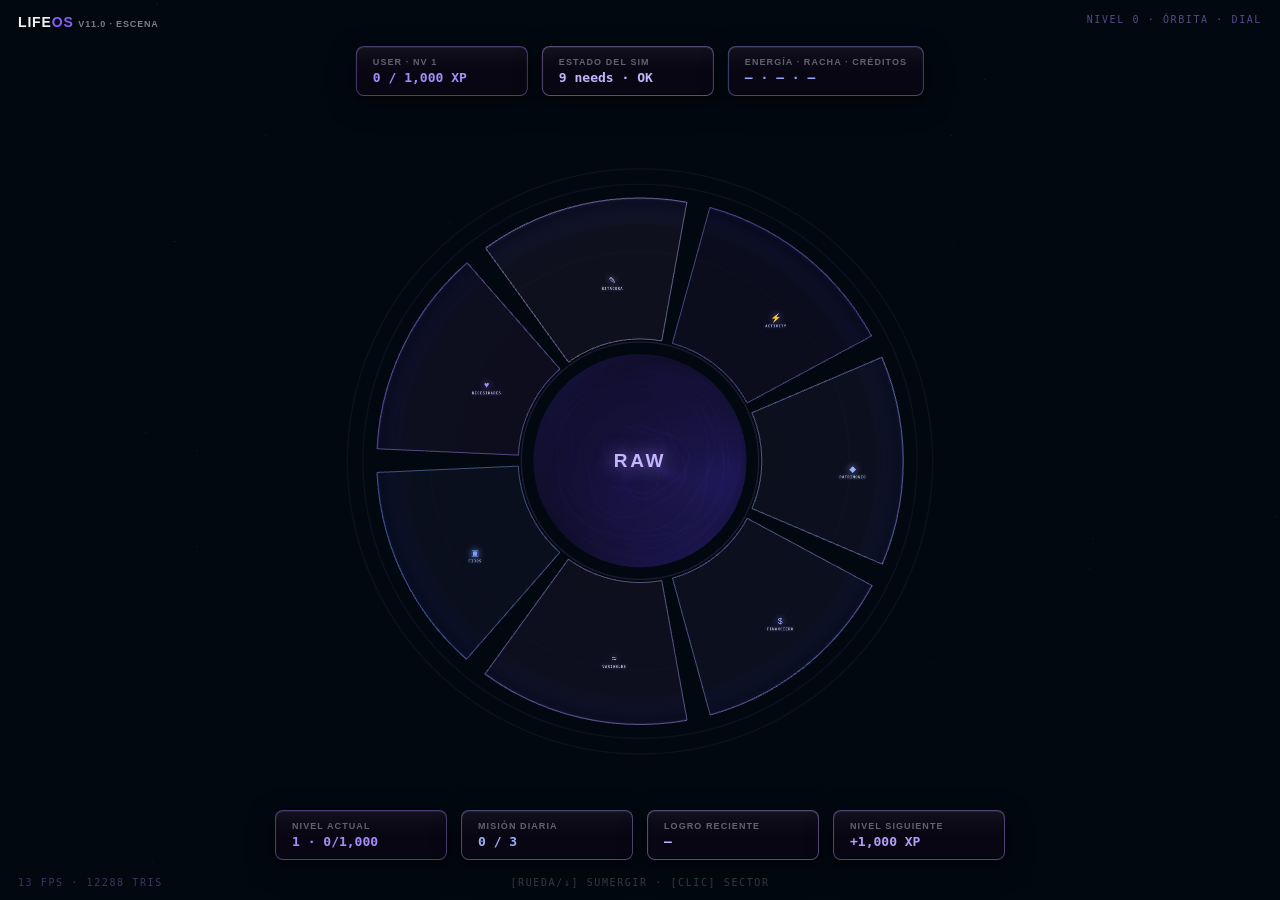
<file: index-v11.html>
<!DOCTYPE html>
<html lang="es">
<head>
<meta charset="UTF-8">
<meta name="viewport" content="width=device-width, initial-scale=1.0, viewport-fit=cover">
<meta name="theme-color" content="#020810">
<title>LifeOS v11 · ESCENA</title>
<link rel="stylesheet" href="raw-v11.css?v=1120">
</head>
<body>
<canvas id="gl"></canvas>
<div id="anclas"></div>
<div id="visor"><div id="mundoCSS"></div></div>
<div id="telon"></div>
<div id="boot"><div class="bmarca">LIFE<b>OS</b></div>
  <div class="bspin" id="boot-spin">⠋</div>
  <div class="blinea" id="boot-linea">INICIALIZANDO ESCENA</div></div>
<div id="seccion"><div class="panel hud-corners">
  <h1><span id="sec-t">—</span></h1>
  <div class="meta">PROYECCIÓN HOLOGRÁFICA · ESC PARA EMERGER · [←/→] SECTOR</div>
  <div id="sec-cuerpo"></div>
</div></div>
<div class="sec-lado" id="sec-izq"><span class="fl">◀</span> —</div>
<div class="sec-lado" id="sec-der">— <span class="fl">▶</span></div>
<div class="hudfila" id="hud-top">
  <div class="hchip" style="--a:#A78BFA"><span class="l" id="chip-user-l">USER · Nv 1</span><span class="v" id="chip-user">0 / 1,000 XP</span></div>
  <div class="hchip" style="--a:#C4B5FD"><span class="l">Estado del Sim</span><span class="v" id="chip-sim">9 needs · OK</span></div>
  <div class="hchip" style="--a:#8FA6F8"><span class="l">Energía · Racha · Créditos</span><span class="v" id="chip-erc">— · — · —</span></div>
</div>
<div class="hudfila" id="hud-bot">
  <div class="hchip" style="--a:#A78BFA"><span class="l">Nivel actual</span><span class="v" id="chip-nivel">1 · 0/1,000</span></div>
  <div class="hchip" style="--a:#9BB0FA"><span class="l">Misión diaria</span><span class="v" id="chip-mision">0 / 3</span></div>
  <div class="hchip" style="--a:#C4B5FD"><span class="l">Logro reciente</span><span class="v" id="chip-logro">—</span></div>
  <div class="hchip" style="--a:#B49DF9"><span class="l">Nivel siguiente</span><span class="v" id="chip-signivel">+1,000 XP</span></div>
</div>
<div class="hud" id="marca">LIFE<b>OS</b> <span style="font-size:9px;opacity:.5">v11.0 · ESCENA</span></div>
<div class="hud" id="estado">NIVEL 0 · ÓRBITA</div>
<div class="hud" id="hint">[RUEDA/↓] SUMERGIR · [CLIC] SECTOR</div>
<div class="hud" id="fps">— fps</div>
<script src="three.min.js?v=1120"></script>
<script src="raw-escena-api.js?v=1120"></script>
<script src="raw-escena.js?v=1120"></script>
</body>
</html>
</file>
<file: raw-v11.css>
/* ═══════════════════════════════════════════════════════════════════
   LifeOS v10 — CAPA 0d
   FUENTE CANÓNICA: lifeos-v10-proto.html + spec literal del usuario.
   · Nivel 1/2 = sistema de cards CSS DEL PROTO (350×450, PASO 34°,
     holoIn/holoOut exactos, sec-lado, recal, cámara sin yaw).
   · Three = lo que CSS no puede: esfera ÚNICA real (el hub ES su
     casquete), dial 3D, morph gajo→card SOLO durante transición
     (mesh y cards jamás coexisten visibles).
   ═══════════════════════════════════════════════════════════════════ */
:root{
  --hud-bg-base:#020810;
  --hud-panel-bg:rgba(10,7,22,.90);
  --hud-form-bg:rgba(12,10,24,.97);
  --hud-border:rgba(140,100,220,.20); --hud-border-hov:rgba(167,139,250,.40);
  --hud-text:#f0f4f8; --hud-text-mid:rgba(220,220,240,.75);
  --hud-text-dim:rgba(200,210,220,.45); --hud-text-faint:rgba(200,210,220,.25);
  --font-ui:-apple-system,BlinkMacSystemFont,"SF Pro Display","Helvetica Neue",Inter,Arial,sans-serif;
  --font-mono:"JetBrains Mono",ui-monospace,"SF Mono",Menlo,monospace;
  --fs-2xs:9px; --fs-sm:13px;
  --fw-num:700; --fw-bold:800;
  --ls-label:.12em; --ls-title:.06em;
  --rad-card:8px; --rad-lg:12px;
  --mat-bevel:inset 0 1px 0 rgba(255,255,255,.07),inset 0 -1px 0 rgba(0,0,0,.45),
    inset 1px 0 0 rgba(255,255,255,.02),inset -1px 0 0 rgba(0,0,0,.18);
  --mat-elev-1:0 2px 8px rgba(0,0,0,.45),0 8px 28px rgba(0,0,0,.35);
  --mat-elev:0 4px 14px rgba(0,0,0,.5),0 16px 44px rgba(0,0,0,.42);
  --glass:linear-gradient(180deg,rgba(255,255,255,.045),rgba(255,255,255,.01) 30%,transparent 55%);
  --ease:cubic-bezier(.2,0,0,1);
  --acc:#A78BFA;
}
@keyframes hudCornerPulse{0%,100%{opacity:.45}50%{opacity:.95}}
.hud-corners{position:relative}
.hud-corners::before,.hud-corners::after{content:'';position:absolute;
  width:8px;height:8px;pointer-events:none;z-index:2;
  animation:hudCornerPulse 4s ease-in-out infinite}
.hud-corners::before{top:0;left:0;
  border-top:1.5px solid var(--pc-accent,var(--hud-border-hov));
  border-left:1.5px solid var(--pc-accent,var(--hud-border-hov))}
.hud-corners::after{bottom:0;right:0;
  border-bottom:1.5px solid var(--pc-accent,var(--hud-border-hov));
  border-right:1.5px solid var(--pc-accent,var(--hud-border-hov));
  animation-delay:2s}

*{margin:0;padding:0;box-sizing:border-box}
html,body{height:100%;overflow:hidden;background:var(--hud-bg-base);
  font-family:var(--font-ui);color:var(--hud-text)}
#gl{position:fixed;inset:0;z-index:1;display:block}
/* TELÓN de inmersión: en nivel 2 cubre el mundo 3D con fade —
   solo existen la card y los rótulos (más robusto que transicionar
   la opacidad del canvas WebGL, que el compositor congela) */
#telon{position:fixed;inset:0;z-index:35;background:var(--hud-bg-base);
  opacity:0;pointer-events:none;transition:opacity .5s var(--ease)}
html.en-exp #telon{opacity:1}

/* ── labels del dial (anclas proyectadas por Three, solo nivel 0) ── */
#anclas{position:fixed;inset:0;z-index:8;pointer-events:none;overflow:hidden}
.ancla{position:absolute;left:0;top:0;will-change:transform;pointer-events:none}
.ancla-inner{transform:translate(-50%,-50%);display:flex;flex-direction:column;
  align-items:center;gap:3px;text-align:center}
.lbl .ico{font-size:21px;color:var(--c);filter:drop-shadow(0 0 9px var(--c))}
.lbl .t{font-family:var(--font-mono);font-size:var(--fs-2xs);font-weight:var(--fw-bold);
  letter-spacing:var(--ls-label);text-transform:uppercase;color:var(--hud-text-mid);
  text-shadow:0 0 10px color-mix(in srgb,var(--c) 55%,transparent)}
.lbl{transition:opacity .45s var(--ease)}
#lbl-raw .t{font-family:var(--font-ui);font-size:19px;letter-spacing:.14em;
  color:#C4B5FD;text-shadow:0 0 18px rgba(167,139,250,.8)}

/* ═══ NIVEL 1 · CARRUSEL CSS — DEL PROTO, LITERAL ═══
   #visor{perspective:1200px} · #mundo{translateZ(1100px)} (cámara fija,
   JAMÁS gira yaw) · nodos: rotateY(rel*34°) translateZ(-780px)        */
#visor{position:fixed;inset:0;z-index:10;perspective:1200px;perspective-origin:50% 50%;
  pointer-events:none}
#mundoCSS{position:absolute;left:50%;top:50%;transform-style:preserve-3d;
  transform:translateZ(860px)}
.nodo{position:absolute;left:-150px;top:-225px;width:300px;height:450px;
  transform-style:preserve-3d;cursor:pointer;
  transition:opacity .45s var(--ease),transform .85s var(--ease)}
html:not(.en-anillo) .nodo{opacity:0 !important;pointer-events:none}
html.en-anillo .nodo{pointer-events:auto}
.nodo .lift{position:absolute;inset:0;transform-style:preserve-3d;transition:transform .34s var(--ease)}
html.en-anillo .nodo.expandida .lift{transform:translateZ(60px) scale(1.1)}
.nodo.expandida .card{border-width:1.5px}
.nodo .lift::after{content:'';position:absolute;inset:0;border-radius:16px;
  background:rgba(8,7,16,.55);transform:translateZ(-1px);pointer-events:none}
.nodo .card{position:absolute;inset:0;border-radius:16px;
  background:rgba(14,12,26,.86);background-image:var(--glass);
  border:1px solid color-mix(in srgb,var(--c) 45%,transparent);
  box-shadow:var(--mat-bevel),var(--mat-elev),0 0 26px color-mix(in srgb,var(--c) 18%,transparent);
  display:flex;flex-direction:column;align-items:center;justify-content:center;gap:10px;
  padding:0 26px;overflow:hidden;
  transition:box-shadow .3s,border-color .3s}
.nodo:hover .card{border-color:var(--c);
  box-shadow:var(--mat-bevel),var(--mat-elev),0 0 44px color-mix(in srgb,var(--c) 40%,transparent)}
.nodo .ico{width:52px;height:52px;border-radius:14px;display:flex;
  align-items:center;justify-content:center;font-size:22px;
  background:radial-gradient(circle at 38% 30%,color-mix(in srgb,var(--c) 26%,transparent),transparent);
  border:1px solid color-mix(in srgb,var(--c) 55%,transparent);color:var(--c);
  filter:drop-shadow(0 0 8px var(--c))}
.nodo .t{font-size:15px;font-weight:800;letter-spacing:.08em;color:var(--c)}
.nodo .s{font-size:10px;color:var(--hud-text-dim);letter-spacing:.05em}
.nodo .div{width:100%;height:1px;margin:8px 0 4px;
  background:linear-gradient(90deg,transparent,color-mix(in srgb,var(--c) 40%,transparent),transparent)}
.nodo .m{width:100%;display:flex;justify-content:space-between;align-items:baseline;
  font-family:var(--font-mono)}
.nodo .m span{font-size:8px;font-weight:800;letter-spacing:.14em;
  color:var(--hud-text-faint);text-transform:uppercase}
.nodo .m b{font-size:12px;font-weight:700;color:var(--hud-text-mid)}
/* KEYFRAMES EXACTOS DEL PROTO */
@keyframes holoOut{
  0%  {clip-path:inset(0 0 0 0);opacity:1;filter:none;transform:translateY(0)}
  30% {filter:brightness(1.6)}
  100%{clip-path:inset(100% 0 0 0);opacity:0;filter:brightness(2);transform:translateY(160px)}}
html.holo-out .nodo .lift{animation:holoOut .6s var(--ease) var(--dly,0s) both !important}
@keyframes holoIn{
  0%  {clip-path:inset(100% 0 0 0);opacity:0;filter:brightness(2.4) saturate(1.6)}
  12% {opacity:1}
  55% {filter:brightness(1.7) saturate(1.3)}
  70% {clip-path:inset(0 0 0 0)}
  78% {filter:brightness(1.15)}
  86% {filter:brightness(1.5)}    /* chispazo de estabilización */
  100%{clip-path:inset(0 0 0 0);filter:none}}
html.en-anillo .nodo .card{animation:holoIn .75s var(--ease) calc(var(--dly,0s) + .16s) both}
/* LA BARRA EMISORA: el riel de luz del que nace cada card en nivel 1.
   Vive entre el planeta y la card; se enciende ANTES que la card y
   se apaga al ir a nivel 0 o 2. */
.nodo .barra{position:absolute;left:9%;right:9%;bottom:-36px;height:5px;
  border-radius:3px;pointer-events:none;opacity:0;
  background:linear-gradient(90deg,transparent,var(--c) 22%,var(--c) 78%,transparent);
  box-shadow:0 0 16px var(--c),0 0 42px color-mix(in srgb,var(--c) 45%,transparent)}
@keyframes barIn{
  0%{opacity:0;transform:scaleX(.15);filter:brightness(2.6)}
  45%{opacity:1;filter:brightness(1.9)}
  100%{opacity:.9;transform:scaleX(1);filter:none}}
@keyframes barOut{
  0%{opacity:.9}30%{opacity:1;filter:brightness(1.8)}
  100%{opacity:0;transform:scaleX(.2);filter:brightness(2.2)}}
@keyframes barVive{from{box-shadow:0 0 14px var(--c),0 0 36px color-mix(in srgb,var(--c) 38%,transparent)}
  to{box-shadow:0 0 20px var(--c),0 0 52px color-mix(in srgb,var(--c) 55%,transparent)}}
html.en-anillo .nodo .barra{
  animation:barIn .5s var(--ease) var(--dly,0s) both,
            barVive 3.2s ease-in-out calc(var(--dly,0s) + .6s) infinite alternate}
html.holo-out .nodo .barra{animation:barOut .55s var(--ease) calc(var(--dly,0s) + .22s) both !important}
html.en-exp .nodo .barra,html.sec-out .nodo .barra{opacity:0 !important;animation:none !important}
/* cards LEJANAS (±2, asomadas ~20%): solo el cuerpo del holograma —
   sin barra (se apilaban con las de ±1) y sin contenido en la franja */
.nodo.lejana .barra{opacity:0 !important;animation:none !important}
.nodo .card .ico,.nodo .card .t,.nodo .card .s,.nodo .card .div,.nodo .card .m{
  transition:opacity .35s var(--ease)}
.nodo.lejana .card .ico,.nodo.lejana .card .t,.nodo.lejana .card .s,
.nodo.lejana .card .div,.nodo.lejana .card .m{opacity:0}
/* VIDA HOLOGRÁFICA en reposo (diegética, sin parpadeos):
   flotación lenta + barrido de escaneo + respiración del borde */
@keyframes cardFlota{from{transform:translateY(0)}to{transform:translateY(-5px)}}
@keyframes cardBreath{
  from{box-shadow:var(--mat-bevel),var(--mat-elev),0 0 22px color-mix(in srgb,var(--c) 14%,transparent)}
  to{box-shadow:var(--mat-bevel),var(--mat-elev),0 0 40px color-mix(in srgb,var(--c) 30%,transparent)}}
html.en-anillo .nodo .card{animation:holoIn .75s var(--ease) calc(var(--dly,0s) + .16s) both,
  cardBreath 4s ease-in-out calc(var(--dly,0s) + 1s) infinite alternate,
  cardFlota 5.6s ease-in-out var(--dly,0s) infinite alternate}

/* ═══ NIVEL 2 · SECCIÓN — DEL PROTO ═══ */
#seccion{position:fixed;inset:0;z-index:40;display:none;
  padding:56px 5vw 40px;overflow:auto;
  background:radial-gradient(ellipse at 50% 40%,rgba(20,16,40,.6),transparent 70%)}
html.en-exp #seccion{display:flex;align-items:center;justify-content:center;
  animation:secOn .55s var(--ease) both}
html.sec-out #seccion{display:flex;align-items:center;justify-content:center;
  animation:secOff .45s var(--ease) both}
@keyframes secOff{
  0%{transform:none;opacity:1}
  28%{opacity:.6}36%{opacity:.9}44%{opacity:.45}   /* flicker de apagado */
  100%{transform:scale(.30) translateY(4vh);opacity:0}}  /* SE REINSERTA en la card */
@keyframes secOn{
  0%{transform:scale(.86) translateY(20px);opacity:0}
  40%{opacity:.9}48%{opacity:.55}56%{opacity:1}
  100%{transform:none;opacity:1}}
#seccion .panel{max-width:1100px;margin:0 auto;border-radius:18px;
  background:var(--hud-form-bg);background-image:var(--glass);
  border:1px solid color-mix(in srgb,var(--sc,#A78BFA) 40%,transparent);
  box-shadow:var(--mat-bevel),var(--mat-elev);padding:28px 34px;
  min-height:76vh;width:min(1150px,92vw);
  position:relative;overflow:hidden;--pc-accent:var(--sc,#A78BFA)}
#seccion .panel::before{content:'';position:absolute;inset:0;pointer-events:none;
  background:repeating-linear-gradient(0deg,rgba(213,224,255,.02) 0 1px,transparent 1px 4px)}
html.en-exp .nodo{opacity:0 !important;pointer-events:none !important}
html.en-exp .nodo .card,html.en-exp .nodo .barra{animation-play-state:paused !important}
/* en sec-out el carrusel REGRESA (fade .45s) mientras el panel se
   encoge sobre la card frontal: la reinserción se ve, no se adivina */
html.sec-out .nodo{pointer-events:none !important}
.sec-lado{position:fixed;top:50%;transform:translateY(-50%);z-index:46;
  writing-mode:vertical-rl;text-orientation:mixed;cursor:pointer;
  font-family:var(--font-mono);font-size:12px;font-weight:800;
  letter-spacing:.34em;color:var(--lc,#666);opacity:.55;
  padding:14px 8px;transition:opacity .2s;user-select:none}
.sec-lado:hover{opacity:1}
.sec-lado .fl{font-size:14px;opacity:.7}
#sec-izq{left:10px}
#sec-der{right:10px}
html:not(.en-exp) .sec-lado{display:none}
@keyframes panelRecal{
  0%{opacity:1;transform:none}
  25%{opacity:.35;transform:translateX(var(--dir,10px))}
  40%{opacity:.6}48%{opacity:.3}
  100%{opacity:1;transform:none}}
#seccion .panel.recal{animation:panelRecal .5s var(--ease)}
#seccion h1{font-size:22px;letter-spacing:.1em;color:var(--sc,#A78BFA);overflow:hidden}
#seccion h1 span{display:block;animation:reveal .6s var(--ease) .1s both}
@keyframes reveal{from{transform:translateY(115%)}to{transform:none}}
#seccion .meta{font-family:var(--font-mono);font-size:10px;color:var(--hud-text-dim);
  letter-spacing:.2em;margin-top:6px}

/* ── CHIPS HUD (nivel 0) ── */
.hudfila{position:fixed;left:50%;transform:translateX(-50%);z-index:30;
  display:flex;gap:14px;pointer-events:none;
  transition:opacity .5s var(--ease),transform .5s var(--ease)}
#hud-top{top:46px}
#hud-bot{bottom:40px}
html.oculta-hud .hudfila{opacity:0;transform:translateX(-50%) translateY(-8px)}
.hchip{min-width:172px;padding:10px 16px;border-radius:var(--rad-card);
  background:var(--hud-panel-bg);background-image:var(--glass);
  border:1px solid color-mix(in srgb,var(--a) 40%,transparent);
  box-shadow:var(--mat-bevel),var(--mat-elev-1);
  display:flex;flex-direction:column;gap:3px}
.hchip .l{font-size:var(--fs-2xs);font-weight:var(--fw-bold);
  letter-spacing:var(--ls-label);text-transform:uppercase;color:var(--hud-text-dim)}
.hchip .v{font-family:var(--font-mono);font-size:var(--fs-sm);
  font-weight:var(--fw-num);color:var(--a)}

/* ── HUD fijo ── */
.hud{position:fixed;z-index:60;font-family:var(--font-mono);
  font-size:10px;letter-spacing:.16em;color:var(--hud-text-faint);
  text-transform:uppercase;pointer-events:none}
#hint{left:50%;bottom:12px;transform:translateX(-50%)}
#estado{right:18px;top:14px;text-align:right;color:rgba(167,139,250,.5)}
#marca{left:18px;top:14px;color:var(--hud-text);font-family:var(--font-ui);
  font-size:14px;font-weight:var(--fw-bold);letter-spacing:var(--ls-title)}
#marca b{color:#8B5CF6}
#fps{left:18px;bottom:12px;color:rgba(167,139,250,.35)}

/* ═══ v11.1 — BOOT (solo standalone) ═══ */
#boot{position:fixed;inset:0;z-index:100;background:var(--hud-bg-base);
  display:flex;flex-direction:column;align-items:center;justify-content:center;
  gap:14px;transition:opacity .55s var(--ease)}
#boot.off{opacity:0;pointer-events:none}
#boot .bmarca{font-family:var(--font-ui);font-size:22px;font-weight:var(--fw-bold);
  letter-spacing:.14em;color:var(--hud-text)}
#boot .bmarca b{color:#8B5CF6}
#boot .bspin{font-family:var(--font-mono);font-size:20px;color:#A78BFA;
  text-shadow:0 0 14px rgba(167,139,250,.7);min-height:24px}

/* ═══ v11.1 — CUERPO DE SECCIÓN (nivel 2) ═══ */
#sec-cuerpo{margin-top:16px;max-height:calc(76vh - 128px);overflow:auto;
  font-family:var(--font-mono);scrollbar-width:thin;
  scrollbar-color:color-mix(in srgb,var(--sc,#A78BFA) 35%,transparent) transparent}
.v11-grid{display:grid;grid-template-columns:repeat(auto-fit,minmax(220px,1fr));gap:12px;margin-bottom:14px}
.v11-kpi{padding:14px 16px;border-radius:var(--rad-card);
  background:rgba(14,12,26,.6);background-image:var(--glass);
  border:1px solid color-mix(in srgb,var(--sc,#A78BFA) 25%,transparent);
  box-shadow:var(--mat-bevel)}
.v11-kpi .l{font-size:var(--fs-2xs);font-weight:var(--fw-bold);
  letter-spacing:var(--ls-label);text-transform:uppercase;color:var(--hud-text-dim)}
.v11-kpi .v{font-size:19px;font-weight:var(--fw-num);color:var(--sc,#A78BFA);
  margin-top:4px;font-variant-numeric:tabular-nums}
.v11-kpi .s{font-size:9px;color:var(--hud-text-faint);margin-top:2px}
.v11-fila{display:flex;justify-content:space-between;align-items:baseline;gap:12px;
  padding:8px 10px;border-bottom:1px solid rgba(140,100,220,.08);font-size:12px}
.v11-fila .fecha{color:var(--hud-text-faint);font-size:10px;white-space:nowrap}
.v11-fila .txt{flex:1;color:var(--hud-text-mid);overflow:hidden;text-overflow:ellipsis}
.v11-fila .num{color:var(--sc,#A78BFA);font-weight:var(--fw-num);
  font-variant-numeric:tabular-nums;white-space:nowrap}
.v11-fila .tag{font-size:9px;letter-spacing:.1em;text-transform:uppercase;
  color:color-mix(in srgb,var(--sc,#A78BFA) 70%,#fff);white-space:nowrap}
.v11-sub{font-size:10px;font-weight:var(--fw-bold);letter-spacing:.2em;
  text-transform:uppercase;color:var(--hud-text-dim);margin:16px 0 6px}
.v11-checks{display:flex;gap:5px}
.v11-dot{width:14px;height:14px;border-radius:4px;font-size:7px;line-height:14px;
  text-align:center;color:var(--hud-text-faint);
  border:1px solid rgba(140,100,220,.18);background:rgba(255,255,255,.02)}
.v11-dot.on{background:color-mix(in srgb,var(--sc,#A78BFA) 55%,transparent);
  border-color:var(--sc,#A78BFA);color:#fff;
  box-shadow:0 0 8px color-mix(in srgb,var(--sc,#A78BFA) 60%,transparent)}
.v11-vacio{padding:30px;text-align:center;color:var(--hud-text-faint);
  font-size:11px;letter-spacing:.2em;text-transform:uppercase}

/* ═══ v11.2 — SUBANILLO EN EL DIAL (nivel 0), como el de siempre ═══ */
#v11-anillo{position:fixed;inset:0;z-index:26;pointer-events:none}
#v11-anillo .v11-sub-btn{position:absolute;transform:translate(-50%,-50%) scale(.6);
  opacity:0;pointer-events:auto;
  transition:opacity .35s var(--ease),transform .45s var(--ease)}
#v11-anillo.on .v11-sub-btn{opacity:1;transform:translate(-50%,-50%) scale(1)}
.v11-sub-btn{font-family:var(--font-mono);font-size:8.5px;letter-spacing:.08em;
  text-transform:uppercase;padding:5px 9px;border-radius:8px;cursor:pointer;
  color:color-mix(in srgb,var(--sc,#A78BFA) 80%,#fff);
  background:color-mix(in srgb,var(--sc,#A78BFA) 12%,transparent);
  border:1px solid color-mix(in srgb,var(--sc,#A78BFA) 35%,transparent);
  transition:background .25s var(--ease),box-shadow .25s var(--ease)}
.v11-sub-btn:hover{background:color-mix(in srgb,var(--sc,#A78BFA) 26%,transparent);
  box-shadow:0 0 12px color-mix(in srgb,var(--sc,#A78BFA) 35%,transparent)}

/* ═══ v11.1 — APP REAL: UN SOLO DIAL ═══ */
/* El disco 2D del dial viejo se OCULTA (el motor 3D es el dial). Los
   paneles HUD del overlay (USER, banda Sim, misión/nivel/logro) quedan. */
html.app-real #dial-canvas,html.app-real #dial-ambient,
html.app-real #dial-blur-disc,html.app-real #dial-particles{display:none !important}
/* El overlay pierde su fondo opaco y deja pasar los clics al motor;
   sus paneles siguen interactivos. */
html.app-real #dial-overlay{background:transparent !important;pointer-events:none !important}
html.app-real #dial-overlay > *{pointer-events:auto}
/* Centro RAW del motor: clickeable */
html.app-real #lbl-raw{pointer-events:auto;cursor:pointer}
/* Con una board real abierta, el motor se esconde (el canvas #gl queda
   de fondo vivo) */
html.os-seccion #visor,html.os-seccion #anclas,html.os-seccion #estado,
html.os-seccion #hint,html.os-seccion #fps,html.os-seccion #seccion,
html.os-seccion .sec-lado{display:none !important}
/* .app (transparente, pantalla completa) no roba clics del motor en home */
@media(min-width:900px){
  html.app-real:not(.os-seccion) .app{pointer-events:none}
  html.app-real .app .hero,
  html.app-real .app .popup,
  html.app-real .app .show,
  html.app-real .app #entrada-dropdown{pointer-events:auto}
}
</file>
